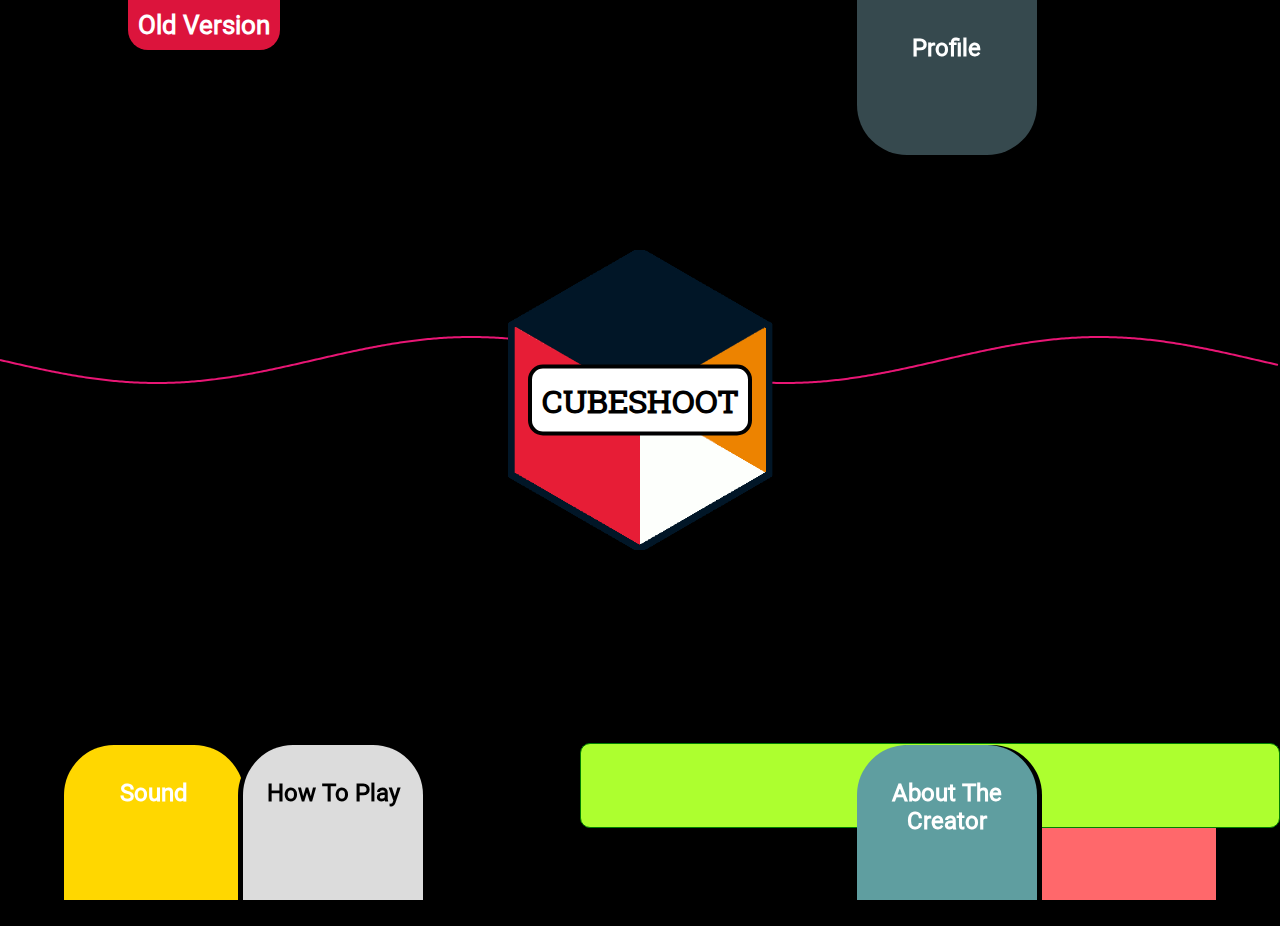
<file: index.html>
<html>
    <head>
        <link rel="icon" href="icons/cubelogo.png" type="image/png"/>
        <link rel="shortcut icon" href="icons/cubelogo.png" type="image/png"/> 
        <link href="style/general.css" rel="stylesheet" type="text/css">
		<link href="style/profile.css" rel="stylesheet" type="text/css">
		<link href="style/shop.css" rel="stylesheet" type="text/css">
		<link href="style/about.css" rel="stylesheet" type="text/css">
		<link href="style/animations.css" rel="stylesheet" type="text/css">
        <link href="https://fonts.googleapis.com/css?family=Roboto+Slab" rel="stylesheet">
        <meta name="viewport" content="width=device-width, initial-scale=1">
		<meta charset="UTF-8">
		<meta name="description" content="Destroy Squares To Earn Points!">
		<meta name="keywords" content="cubeshoot, cube, shoot, game, square, points, polygon, shape, javascript">
        <title>Cube Shoot</title>
    </head>
    <body>
        <div id="darkener" class="fadein"></div>
        <canvas id="linescreen" class="fadein"></canvas>
        <div id="squarescollection" class="slideinright">
            <div class="pagetitle"><button class="previous" onclick="pagetoggle('squarescollection',1)">Previous</button><button class="next" onclick="pagetoggle('squarescollection',0)">Next</button><h1>Squares</h1><span class="close" onclick="hidesquares()">×</span></div>
            <div class="page">
                <div id="puncher" class="infobox">
                    <h2>Puncher</h2>
                    <div class="squaredisplay"><div style="background-color: rgb(212, 0, 0)" class="innersquare"></div></div>
                    <div class="stats">
						<div class="statbracket"><h3>Health: 3</h3><h3>Color: Red</h3></div>
						<div class="statbracket"><h3>Requirement: None</h3><h3>Speed: 1</h3></div>
						<div class="statbracket"><h3>Size: 25</h3><h3>Damage: 1</h3></div>
                   		<h3>Frequency: Remainder</h3>
                        <div class="descriptionBox">
                            <h3>Follows the player to deal damage.</h3>
                        </div>
                    </div>
                </div>
                <div id="gunner" class="infobox">
                    <h2>Gunner</h2>
                    <div class="squaredisplay"><div class="innersquare" style="background-color: pink"></div></div>
                    <div class="stats">
						<div class="statbracket"><h3>Health: 1</h3><h3>Color: Pink</h3></div>
						<div class="statbracket"><h3>Requirement: 10</h3><h3>Speed: 1</h3></div>
						<div class="statbracket"><h3>Size: 25</h3><h3>Damage: 1</h3></div>
						<h3>Frequency: 15%</h3>
                        <div class="descriptionBox">
                            <h3>Follows player from a distance and shoots at it.</h3>
                        </div>
                    </div>
                </div>
                <div id="tank" class="infobox">
                    <h2>Tank</h2>
                    <div class="squaredisplay"><div style="background-color: rgb(166, 99, 107)" class="innersquare"></div></div>
                    <div class="stats">
						<div class="statbracket"><h3>Health: 50</h3><h3>Color: Reddish Gray</h3></div>
						<div class="statbracket"><h3>Requirement: 30</h3><h3>Speed: 1</h3></div>
						<div class="statbracket"><h3>Size: 40</h3><h3>Damage: 1</h3></div>
						<h3>Frequency: 5%</h3>
                        <div class="descriptionBox">
                            <h3>Follows the player to deal damage. Stops piercing bullets.</h3>
                        </div>
                    </div>
                </div>
            </div>
            <div class="page">
                <div id="bomber" class="infobox">
                    <h2>Bomber</h2>
                    <div class="squaredisplay"><div style="background-color: #DC143C" class="innersquare"></div></div>
                    <div class="stats">
						<div class="statbracket"><h3>Health: 5</h3><h3>Color: Flashing Crimson and White</h3></div>
						<div class="statbracket"><h3>Requirement: 20</h3><h3>Speed: 2</h3></div>
						<div class="statbracket"><h3>Size: 30</h3><h3>Damage: 3</h3></div>
						<h3>Frequency: 10%</h3>
                        <div class="descriptionBox">
                            <h3>Explodes on contact with player or death. Explosion damages all.</h3>
                        </div>
                    </div>
                </div>
                <div id="hearty" class="infobox">
                    <h2>Hearty</h2>
                    <div class="squaredisplay"><div style="background-color: orange" class="innersquare"></div></div>
                    <div class="stats">
						<div class="statbracket"><h3>Health: 3</h3><h3>Color: Orange</h3></div>
						<div class="statbracket"><h3>Requirement: 35</h3><h3>Speed: 1</h3></div>
						<div class="statbracket"><h3>Size: 25</h3><h3>Damage: 2</h3></div>
						<h3>Frequency: 5%</h3>
                        <div class="descriptionBox">
                            <h3>Heals 1 health on kill.</h3>
                        </div>
                    </div>
                </div>
                <div id="thief" class="infobox">
                    <h2>Thief</h2>
                    <div class="squaredisplay"><div style="background-color: #FF7F50" class="innersquare"></div></div>
                    <div class="stats">
						<div class="statbracket"><h3>Health: 1</h3><h3>Color: Coral</h3></div>
						<div class="statbracket"><h3>Requirement: 15</h3><h3>Speed: 1</h3></div>
						<div class="statbracket"><h3>Size: 20</h3><h3>Damage: 1</h3></div>
						<h3>Frequency: 5%</h3>
                        <div class="descriptionBox">
                            <h3>Goes to and eats nearest power-up. Gains +1 health and +1 damage for each power-up eaten.</h3>
                        </div>
                    </div>
                </div>
            </div>
        </div>
        <div id="powerupcollection" class="slideinright">
            <div class="pagetitle"><button class="previous" onclick="pagetoggle('powerupcollection',1)">Previous</button><button class="next" onclick="pagetoggle('powerupcollection',0)">Next</button><h1>Power-ups</h1><span class="close" onclick="hidepowerups()">×</span></div>
            <div class="page">
                <div id="machinegun" class="infobox gundisplay">
                    <h2>Rapid Gun</h2>
                    <div class="squaredisplay"><div style="background-color: yellow" class="innersquare"></div><img src="icons/rapidgun.png" class="innersquare"></div>
                    <div class="stats">
                        <h3>Spawn Rate: Random</h3>
                        <h3>Color: Yellow</h3>
                        <h3>Type: Gun Upgrade</h3>
                        <h3>1 Damage Per Bullet</h3>
                        <h3>Ammo Consumed: 1 Per 10 Bullets</h3>
                        <div class="descriptionBox">
                            <h3>Rapidly fires when spacebar is held down. Deals half damage to tanks.</h3>
                        </div>
                    </div>
                </div>
                <div id="piercegun" class="infobox gundisplay">
                    <h2>Piercing Gun</h2>
                    <div class="squaredisplay"><div style="background-color: blue" class="innersquare"></div><img src="icons/piercegun.png" class="innersquare"></div>
                    <div class="stats">
                        <h3>Spawn Rate: Per 15 Kills</h3>
                        <h3>Color: Blue</h3>
                        <h3>Type: Gun Upgrade</h3>
                        <h3>∞ Damage Per Bullet</h3>
                        <h3>Ammo Consumed: 3</h3>
                        <div class="descriptionBox">
                            <h3>Fire rate is decreased. Bullets are stopped by tanks.</h3>
                        </div>
                    </div>
                </div>
                <div id="shotgun" class="infobox gundisplay">
                    <h2>Shotgun</h2>
                    <div class="squaredisplay"><div style="background-color: #ff0066" class="innersquare"></div><img src="icons/shotgun.png" class="innersquare"></div>
                    <div class="stats">
                        <h3>Spawn Rate: Random</h3>
                        <h3>Color: Magenta</h3>
                        <h3>Type: Gun Upgrade</h3>
                        <h3>3 Damage Per Bullet</h3>
                        <h3>Ammo Consumed: 2</h3>
                        <div class="descriptionBox">
                            <h3>Emits 5 spread out bullets on fire.</h3>
                        </div>
                    </div>
                </div>
            </div>
            <div class="page">
                <div id="teleport" class="infobox effectdisplay">
                    <h2>Teleport Dot</h2>
                    <div class="squaredisplay">
                        <div style="background-color: green" class="innersquare"></div>
                    </div>
                    <div class="stats">
                        <h3>Spawn Rate: Random</h3>
                        <h3>Color: Green</h3>
                        <h3>Type: Effect</h3>
                        <div class="descriptionBox">
                            <h3>Teleports player to other dot.</h3>
                        </div>
                    </div>
                </div>
                <div id="glitch" class="infobox effectdisplay">
                    <h2>Glitch Blast</h2>
                    <div class="squaredisplay">
                        <div style="background-color: #008B8B" class="innersquare"></div>>
                    </div>
                    <div class="stats">
                        <h3>Spawn Rate: Random</h3>
                        <h3>Color: Teal</h3>
                        <h3>Type: Effect</h3>
                        <div class="descriptionBox">
                            <h3>Converts all enemy squares in a 150 radius into ally squares.</h3>
                        </div>
                    </div>
                </div>
                <div id="missile" class="infobox gundisplay">
                    <h2>Missile Launcher</h2>
                    <div class="squaredisplay">
                        <img src="icons/rocketpowerup.png" class="innersquare">
						<img src="icons/rocket.png" class="innersquare">
                    </div>
                    <div class="stats">
                        <h3>Spawn Rate: Random</h3>
                        <h3>Color: Purple</h3>
                        <h3>Type: Gun Upgrade</h3>
                        <h3>5 Damage Per Missile</h3>
                        <h3>Ammo Consumed: 1</h3>
                        <div class="descriptionBox">
                            <h3>Shoots 2 homing missiles that explode on impact. Ignites Bombers.</h3>
                        </div>
                    </div>
                </div>
            </div>
        </div>
        <div id="achievementget">
            <img><h2>Achievement Get!</h2><h3>Achievement</h3>
        </div>
        <div id="profilepage">
            <h1 id="edit" onclick="showprofileedit()">✎</h1>
            <div id="inputprofile">
                <h3><label for="profilpictureinput">Choose a profile picture:</label></h3>
                <input type="file" accept="image/jpeg, image/png, image/jpg" id="profilepictureinput">
                <h3>Choose a name:</h3>
                <input id="profilenameinput">
                <br>
                <button onclick="setprofile()">Submit</button>
            </div>
            <div class="pagetitle"><h1>Profile</h1><span class="close" onclick="hide('profilepage','slideintop','slideouttop')">×</span></div>
            <div id="playercontainer">
            <div id="playerstats">
                <img id="profilepicture" src="icons/profilepicture.png">
                <br><br>
                <h1 id="name">Player Name</h1>
                <div class="playerstatbox">
                    <div class="statbracket"><h2>Total Coins Collected</h2><h2 id="totalcoins">0</h2></div>
                    <div class="statbracket"><h2>Deaths</h2><h2 id="deaths">0</h2></div>
                    <div class="statbracket"><h2>High Score</h2><h2 id="highscore">0</h2></div>
                    <div class="statbracket"><h2>Power-ups Collected</h2><h2 id="powerupscollected">0</h2></div>
                    <div class="statbracket"><h2>Perks Bought</h2><h2 id="perkcount">0</h2></div>
                    <div class="statbracket"><h2>Punchers Killed</h2><h2 id="puncherskilled">0</h2></div>
                    <div class="statbracket"><h2>Gunners Killed</h2><h2 id="gunnerskilled">0</h2></div>
                    <div class="statbracket"><h2>Tanks Killed</h2><h2 id="tankskilled">0</h2></div>
                    <div class="statbracket"><h2>Bombers Killed</h2><h2 id="bomberskilled">0</h2></div>
                    <div class="statbracket"><h2>Thieves Killed</h2><h2 id="thieveskilled">0</h2></div>
                    <div class="statbracket"><h2>Hearty Squares Killed</h2><h2 id="heartykilled">0</h2></div>
                </div>
            </div>
            </div>
            <div id="achievements">
                <h1>Achievements</h1>
                <div class="playerstatbox">
                    <div class="achievement" id="curveshot">
                        <img src="icons/curveshot.png">
                        <h3>Curve Shot</h3>
                        <p>Shoot a gunner square with only a pistol.</p>
                    </div>
                    <div class="achievement" id="tankkiller">
                        <img src="icons/tankkiller.png">
                        <h3>Tank Killer I</h3>
                        <p>Kill 5 tank squares.</p>
                        <h4>0/5</h4>
                    </div>
                    <div class="achievement" id="bombdefuser">
                        <img src="icons/bombdefuser.png">
                        <h3>Bomb Defuser I</h3>
                        <p>Kill 5 bomber squares.</p>
                        <h4>0/5</h4>
                    </div>
                    <div class="achievement" id="madlad">
                        <img src="icons/madlad.png">
                        <h3>ÄBSÖLÜTE MÄDLÄD!</h3>
                        <p>Get 100 points with no power-ups.</p>
                    </div>
                    <div class="achievement" id="healthiboi">
                        <img src="icons/heart.png">
                        <h3>Healthi Boi</h3>
                        <p>Get to 20 health.</p>
                    </div>
                    <div class="achievement" id="mob">
                        <img src="icons/mob.png">
                        <h3>The Mob Is After Me!</h3>
                        <p>Have 100 or more enemy squares on the field.</p>
                    </div>
                    <div class="achievement" id="flex">
                        <img src="icons/rich.png">
                        <h3>Flex I</h3>
                        <p>Collect 100 coins in total.</p>
                        <h4>0/100</h4>
                    </div>
                    <div class="achievement" id="squareslayer">
                        <img src="icons/squareslayer.png">
                        <h3>no u</h3>
                        <p>Slay the Square Slayer.</p>
                    </div>
                    <div class="achievement" id="playoutside">
                        <img src="icons/playoutside.png">
                        <h3>Go Play Outside Now!</h3>
                        <p>Spend 15 minutes consecutively on the game.</p>
                    </div>
                    <div class="achievement" id="hackerman">
                        <img src="icons/hacker.png">
                        <h3>Hacker Man</h3>
                        <p>You must hack this achievement to get it.<p/>
                    </div>
                    <div class="achievement" id="nice">
                        <img src="icons/nice.png">
                        <h3>Nice</h3>
                        <p>Get 420 in score and 69% in accuracy.</p>
                    </div>
                    <!--
                    <div class="achievement"><img><h3>2d > 3d</h3><p>Defeat the True Cube boss.</p></div>
					<div class="achievement"><img><h3>Curved Chaos</h3><p>Defeat The Circle.</p></div>
					-->
					<div class="achievement">
						<img src="icons/aidensmonstrosity.png">
						<h3>Collector of Trust Tax</h3>
						<p>Defeat Aiden's Monstrosity.</p>
					</div>
					<div class="achievement">
						<img src="icons/benshorror.png">
						<h3>An "Easy" Task</h3>
						<p>Defeat Benjamin's Horror.</p>
					</div>
                </div>
            </div>
        </div>
        <div id="rules">
            <span class="close" onclick="hiderules()">×</span>
            <h2>How to Play</h2>
            <h3><strong>1. </strong>Arrow keys to move.</h3>
            <h3><strong>2. </strong>WASD keys to change gun direction.</h3>
            <h3><strong>3. </strong>Space to shoot.</h3>
            <h3><strong>4. </strong>Kill red squares for points.</h3>
            <h3><strong>5. </strong>Every certain amount of squares killed, others will appear. 
            <button onclick="viewsquares()"><h4>View Squares</h4></button></h3>
            <h3><strong>6. </strong>Collect power-ups to get different guns and effects. 
            <button onclick="viewpowerups()"><h4>View Power-ups</h4></button></h3>
        </div>
        <div id="restartbox">
            <h2><strong>Game Over!</strong></h2>
            <h3 id="deathmessage"></h3>
            <h3 id="accuracy"></h3>
            <h3>Try Again?</h3>
            <button id="yesbutton" onclick="restartgame('yes')">Yes</button>
            <button id="nobutton" onclick="restartgame('no')">No</button>
			<button id="revivebutton" onclick="restartgame('revive')" class="locked"><span id="gamerevivecost">n/a Coins</span> Revive</button>
        </div>
        <div id="old" onclick="gotoold()"><h1>Old Version</h1></div>
        <div id="profile" class="option topoption" onclick="view('profilepage','slideintop','slideouttop')"><h1>Profile</h1></div>
        <h2 id="gamemsg"> </h2>
        <div id="banner" class="fadein"><h1>CUBESHOOT</h1><img src="icons/cubelogo.png"></div>
		<div class="shinecontainer" onclick="coinclick()"><div id="coinclicker" class="fadein"><img src="icons/bank.png"><h1>Manual </h1><h1>Coin</h1><h1> Clicker</h1></div><div class="shine"></div></div>
        <div class="option bottomoption" id="sound" onclick="togglesound()"><h1>Sound</h1></div>
        <div class="option bottomoption" id="howto" onclick="showrules()"><h1>How To Play</h1></div>
        <button id="play" class="fadein" onclick="playstartup()">PLAY</button>
        <div class="option bottomoption" id="about" onclick="view('aboutpage','slideintop','slideouttop')"><h1>About The Creator</h1></div>
        <div class="option bottomoption" id="shop" onclick="view('shoppage','slideinright','slideoutright')"><h1>Shop</h1></div>
		<div id="shoppage" class="slideinright">
			<div class="pagetitle"><h1>Shop</h1><span class="close" onclick="hide('shoppage','slideinright','slideoutright')">×</span></div>
			<div id="baseStats" class="shopsection">
				<h1 class="perkheader">Base Stats</h1>
				<h2 id="startinghealth">Health: </h2>
				<h2 id="startingammo">Ammo: </h2>
				<h2 id="coins">Coins: </h2>
				<h2 id="revivecost">Cost For Revive: n/a Coins</h2>
			</div>
			<div id="gamePerks" class="shopsection">
				<h1 class="perkheader">Game Perks</h1>
				<div class="shopitem" id="healthbonus" onclick="purchaseitem('healthbonus')">
					<img src="icons/heart.png">
					<h2>Health Bonus <span class="purchaseCompletion">0</span><span class='slash'>/</span><span class="maxCompletion">5</span></h2><h3 class="cost">300 coins</h3>
					<h3>Start with +1 health.</h3>
				</div>
				<div class="shopitem" id="bulletbox" onclick="purchaseitem('bulletbox')">
					<img src="icons/bulletbox.png">
					<h2>Bullet Box <span class="purchaseCompletion">0</span><span class='slash'>/</span><span class="maxCompletion">10</span></h2><h3 class="cost">100 coins</h3>
					<h3>Start with +1 ammo.</h3>
				</div>
				<div class="shopitem" id="revivebonus" onclick="purchaseitem('revivebonus')">
					<img src="icons/health.png">
					<h2>Revive <span class="purchaseCompletion">0</span><span class='slash'>/</span><span class="maxCompletion">3</span></h2><h3 class="cost">200 coins</h3>
					<h3>Allows you to be revived for 200 coins.</h3>
				</div>
				<div class="shopitem" id="escapee" onclick="purchaseitem('escapee')">
					<img src="icons/escapee.png">
					<h2>Escapee <span class="purchaseCompletion">0</span><span class='slash'>/</span><span class="maxCompletion">30</span></h2><h3 class="cost">50 coins</h3>
					<h3>Decreases time of suspension by 10 seconds.</h3>
				</div>
				<div class="shopitem" id="surplus" onclick="purchaseitem('surplus')">
					<img src="icons/surplus.png">
					<h2>Surplus</h2><h3 class="cost">5,000 coins</h3>
					<h3>Hearty Squares spawn 10% of the time.</h3>
				</div>
				<div class="shopitem" id="fastestgun" onclick="purchaseitem('fastestgun')">
					<img src="icons/fastestgun.png">
					<h2>Fastest Gun In The West</h2><h3 class="cost">500 coins</h3>
					<h3>Pistol reload time is halfed.</h3>
				</div>
				<div class="shopitem" id="ragemode" onclick="purchaseitem('ragemode')">
					<img src="icons/ragemode.png">
					<h2>Rage Mode</h2><h3 class="cost">200 coins</h3>
					<h3>If under half health, deal 2x damage per bullet.</h3>
				</div>
				<div class="shopitem" id="enemyammo">
					<img src="icons/salvager.png">
					<h2>Salvager 0/3</h2><h3 class="cost">200 coins</h3>
					<h3>10% chance to get ammo on kill.</h3>
				</div>
				<div class="shopitem" id="elitedestroyer">
					<img src="icons/elitedestroyer.png">
					<h2>Elite Destroyer 0/5</h2><h3 class="cost">500 coins</h3>
					<h3>Deal 5% more damage to bosses.</h3>
				</div>
			</div>
			<div id="questionitems" class="shopsection">
				<h1 class="perkheader">Questionable Items</h1>
				<div class="shopitem" id="how" onclick="purchaseitem('how')">
					<img src="icons/how.png">
					<h2>How Will You Get This?</h2><h3 class="cost">coins</h3>
					<h3>Dash through enemies without damage by double tapping WASD.</h3>
				</div>
				<div class="shopitem" id="coinclickeritem" onclick="purchaseitem('coinclickeritem')">
					<img src="icons/bank.png">
					<h2>Why Would You Get This?</h2><h3 class="cost">100,000 coins</h3>
					<h3>Lets you farm 1 coin when you click a button on the home page.</h3>
				</div>
				<div class="shopitem" id="where">
					<img src="icons/where.png">
					<h2>Where Will You Get This?</h2><h3 class="cost">n/a coins</h3>
					<h3>You can't get this item in this shop. Search somewhere else.</h3>
				</div>
				<div class="shopitem" id="when">
					<img src="icons/rewind.png">
					<h2>When Will You Get This?</h2><h3 class="cost">n/a coins</h3>
					<h3>Rewind the game 3 seconds at the cost of all your ammo when R is pressed.</h3>
				</div>
				<div class="shopitem" id="what">
					<img src="icons/clone.png">
					<h2>What Is This?</h2><h3 class="cost">2 Horrible Souls</h3>
					<h3>Spawn with 2 indestructible clones to fight for you.</h3>
				</div>
			</div>
		</div>
        <div id="aboutpage" class="slideintop">
            <div class="pagetitle"><h1>About</h1><span class="close" onclick="hide('aboutpage','slideintop','slideouttop')">×</span></div>
            <img src="icons/hacker.png">
            <p><strong>My name is Bob Henry. </strong><b>I have a strong interest in programming and developing games with them. So far, I've been coding for around 4 years. Over this lengthy time, I have made quite a few projects and games. Some are better than others. The best ones are those that I don't really plan to finish such as the one you are observing now. I do have other hobbies such as playing the piano and learning mathematics.</b></p>
            <div id="links">
                <a href="https://drawthemonalisa.netlify.com"><img src="icons/monalisa.png"></a>
                <a href="https://canvaspong.netlify.com"><img src="icons/pong.png"></a>
                <a href="https://timerthattooktoolongtomake.netlify.com"><img src="icons/timer.png"></a>
                <a href="https://cakemaker.netlify.com"><img src="icons/cake.png"></a>
            </div>
        </div>
        <canvas id="gamescreen"></canvas>
    </body>
	<script src="scripts/gameobjects.js"></script>
    <script src="scripts/game.js"></script>
    <script src="scripts/sitehandling.js"></script>
</html>
</file>
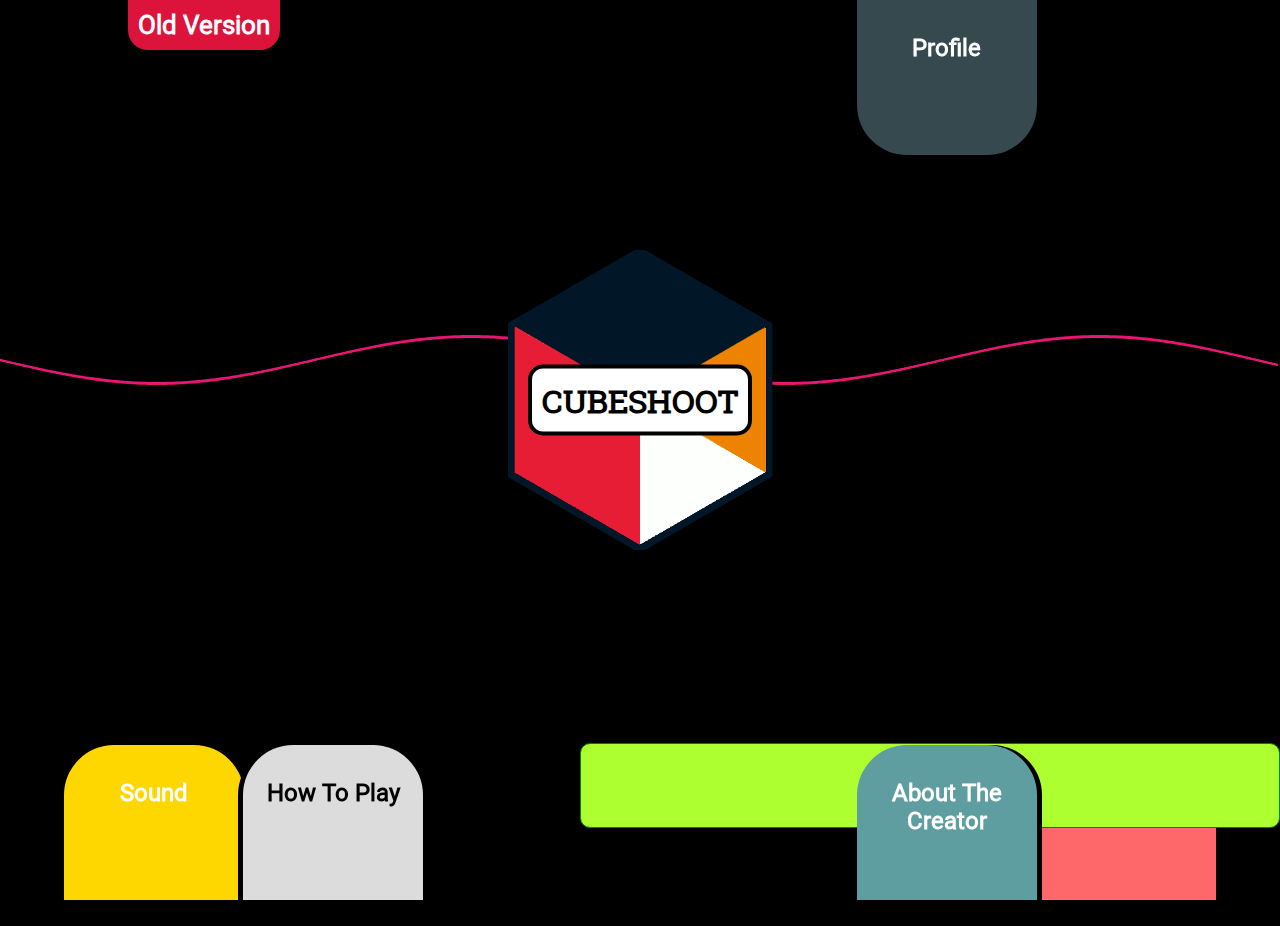
<file: bad.html>
<title>Suspension Zone</title>
<link rel="icon" href="icons/cubelogo.png" type="image/png"/>
<link rel="shortcut icon" href="icons/cubelogo.png" type="image/png"/> 
<body style="line-height: 2em">
    <h1 style="font-weight: bolder; color: yellow;background: red;">DON'T PANIC!!!</h1>
    You must be wondering why you're here right?<br>
    I'll tell you why:<br>
    You clicked "No" when you were asked to play again! (There is a 1 in 20 chance of this happening when "No" is clicked)<br>
    <b>YOU WILL NEVER ESCAPE CUBESHOOT!!!</b><br>
    I bet you must also feel bored at the fact that your FAVORITE game is now unavailable to you at this moment right?<br>
    Never fear!<br>
    I am a forgiving lord.<br>
    Instead of Cube Shoot, would you like to try some Reddit 50/50?<br>
    Or rather: Cube Shoot 50/50?<br>
    <b>HAHHAHAHAH!!!</b>
    
    <div id="links">
        <a href="https://bit.ly/34OOg9s">Cute Fluffy Panda or You Are An Idiot</a>
        <button onclick="tryagain()" style="margin-left: 10px">Try Another?</button>
    </div>
    
    Now you are very.....<br>

    um...<br>

    defeated?<br>

    i really don't know...<br>

    Here's something else you can do!<br>

    -Think about whether this game is "Cube Shoot" or "Cubeshoot"<br>

    maybe it's even "CubeShoot"<br>

    Who Knows!?<br>
    
    The real question is: How do I get out of here?<br>
    -The answer is simple: Wait 5 minutes to repent your sins.<br>
    <h1 style="font-weight: bolder; color: yellow;background: red;" id="timeleft"></h1>
    Until Then, you can to Cube Shoot 50/50, wonder about its name, or watch this ever-increasing mass of dots
    <div style="display: inline; word-wrap: break-all" id="dots"></div>
    <script>
        var timeleft = localStorage.getItem("timeleft");
        if(timeleft==0||timeleft==null){
            console.log("hi");
            window.location.href="index.html";
        }
        var minutes = Math.floor(timeleft/60);
        var seconds = timeleft-Math.floor(timeleft/60)*60;
        if(seconds/10<1){
            document.getElementById("timeleft").innerHTML="You have "+minutes+":0"+seconds+" minutes left before you are able to return to the game.";   
        }
        else{
            document.getElementById("timeleft").innerHTML="You have "+minutes+":"+seconds+" minutes left before you are able to return to the game.";
        }
        function tryagain(){
            var list = ["Cute Fluffy Dog","Bird Sings For Woman", "Cat Plays With Yarn", "Puppy In Grass","Neil Degrasse Tyson","Some Soothing Music","Goose With Doggo","Man Sees His Brother For The First Time In Years","My Face?","CLICK THIS AND YOU WILL GO BACK TO CUBESHOOT!!!!!","Hey look! This link is green!","SUB TO PEWDIEPIE!!!!"];
            var randNumb = Math.floor(Math.random()*list.length);
            console.log(randNumb);
            var title = list[randNumb];
            var link = "https://bit.ly/34OOg9s";
            if(title=="Neil Degrasse Tyson"){
                link="https://www.thoughtco.com/thmb/CHmmMJFXmCWoVDVViWM14YrEj60=/768x0/filters:no_upscale():max_bytes(150000):strip_icc()/GettyImages-1148962018-c1fd4401b8574bbdb9465bd40f3ded29.jpg";
            }
            if(title=="Hey look! This link is green!"){
                document.getElementById("links").innerHTML+="<br><a style='color:green' href='"+link+"'>"+title+" or You Are An Idiot"+"</a>";   
            }
            else{
                document.getElementById("links").innerHTML+="<br><a href='"+link+"'>"+title+" or You Are An Idiot"+"</a>";
            }
        }
        setInterval(function(){
            document.getElementById("dots").innerHTML+=" .";
            minutes = Math.floor(timeleft/60);
            seconds = timeleft-Math.floor(timeleft/60)*60;
            if(seconds/10<1){
                document.getElementById("timeleft").innerHTML="You have "+minutes+":0"+seconds+" minutes left before you are able to return to the game.";   
            }
            else{
                document.getElementById("timeleft").innerHTML="You have "+minutes+":"+seconds+" minutes left before you are able to return to the game.";
            };
            timeleft--;
            localStorage.setItem("timeleft",timeleft);
            if(timeleft==0){
                window.location.href="index.html";
            }
        },1000);
    </script>
</body>
</file>
<file: style/general.css>
html{
    overflow: hidden;
    background-size: cover;
    text-align: center;
    font-family: "roboto";
}
*,html,body{
    user-select: none;
    margin: 0px;
    padding: 0px;
    outline: none;  
}
 @font-face{
    font-family: "roboto";
    src: url('Roboto-Regular.ttf');
}
@font-face{
    font-family: "robotoslab";
    src: url('RobotoSlab-Regular.ttf');
}
.option{
    width: 12.5%;
    background-color: black;
    display: block;
    color: white;
    text-align: center;
    font-family: roboto;
    padding: 10px;
    height: 15%;
    display: inline-block;
    vertical-align: top;
    margin-right: 5%;
    transition: 0.5s all;
    margin-left: 5%;
    position: absolute;
}
.bottomoption{
    border-top-right-radius: 50px;
    border-top-left-radius: 50px;
    bottom: 0;
}
.topoption{
    border-bottom-right-radius: 50px;
    border-bottom-left-radius: 50px;
    top: 0;
}
.option h1{
    margin-top: 15%;
    font-size: 1.5em;
}
#sound{
    background-color: gold;
    left: 0%;
    z-index: 1;
    box-shadow: 5px 0px black;
}
#howto{
    box-shadow: -5px 0px black;
    background-color: gainsboro;
    color: black;
    left: 14%;
    z-index: 2;
}
.bottomoption:hover{
    transform: translateY(10%);
}
.topoption:hover, #old:hover{
    transform: translateY(-10%);
}
#old{
    background-color: crimson;
    color: white;
    position: absolute;
    left: 10%;
    padding: 10px;
    top: 0;
    border-bottom-left-radius: 20px;
    border-bottom-right-radius: 20px;
    font-size: 0.8em;
    transition: 0.5s all;
}
#about{
    box-shadow: 5px 0px black;
    background-color: cadetblue;
    right: 14%;
    z-index: 2;
}
#linescreen{
    background: black;
    height: 100%;
    width: 100%;
    top: 0;
    position: absolute;
    margin-left: -50%;
}
#gamemsg{
	position: relative;
	z-index: 5;
    color: red;
    animation: 5s fadeout ease;
    animation-fill-mode: forwards;
    margin-top: 2%;
    display: block;
}
#gamescreen{
    display: none;
    position: absolute;
    margin: auto;
    z-index: 3;
    background-color: blue;
    animation: enlarge 2s ease;
    border: 1px gray solid;
    top: 0;
    right: 0;
    bottom: 0;
    left: 0;
}
body{
    transition: 1s all;
    width: 100%;
    height: 100%;
    background-color: black;
}
#darkener{
    position: absolute;
    width: 100%;
    top: 0;
    height: 100%;
    display: none;
    z-index: 3;
    background-color: rgba(0,0,0,0.8);
}
#rules{
    width: 450px;
    margin: auto;
    height: auto;
    position: absolute;
    top: 15%;
    left: 50%;
    background-color: white;
    color: black;
    display: none;
    border: 1px solid dimgray;
    border-radius: 10px;
    box-shadow: 0px 10px 10px -6px;
    padding: 10px;
    padding-bottom: 30px;
    transition: all 1s;
    position: fixed;
    left: 0; 
    right: 0; 
    z-index: 4;
}
#rules h3, #rules h2{
    float: left;
    margin-left: 30px;
    margin-right: 30px;
    text-align: left;
    margin-top: 10px;
    margin-bottom: 10px;
}
#rules h3{
    padding-left: 1em;
    text-indent: -1em;
}
#rules h3 button{
    color: white;
    background-color: #67645F;
    border-radius: 10px;
    border: none;
    padding: 0.5em;
    font-size: 0.8em;
    font-family: "roboto";
    transition: 0.5s all;
}
#rules h3 button:hover{
    background-color: dimgray;
    box-shadow: 0px 5px 6px -4px rgba(0,0,0,0.75);
}
#rules h2{
    margin-top: 20px;
    width: 100%;
}
#restartbox{
	justify-content: center;
    width: 500px;
    margin: auto;
    height: auto;
    margin-top: 50px;
    background-color: white;
    color: black;
    display: none;
    border: 1px solid dimgray;
    border-radius: 10px;
    box-shadow: 10px 10px 10px;
    padding: 10px;
    padding-bottom: 30px;
    overflow-wrap: break-word;
    transition: all 1s;
    position: fixed;
    font-family: 'robotoslab';
    left: 0; 
    right: 0; 
    z-index: 4;
}
#restartbox h3, #restartbox h2{
    float: left;
    margin-left: 30px;
    margin-right: 30px;
    text-align: left;
    margin-top: 5px;
    margin-bottom: 10px;
    width: 100%;
}
#restartbox h2{
    margin-top: 10px;
    color: darkred;
}
#restartbox button{
	margin: 10px;
	border-radius: 10px;
    transition: all 1s;
    padding: 20px;
    height: auto;
    font-family: 'robotoslab';
    font-size: 1.5em;
}
#yesbutton{
    color: white;
    background-color: greenyellow;
    border: 2px solid green;
}
#yesbutton:hover{
    background-color: lawngreen;
    transform: scale(1.1);
}
#nobutton{
    color: black;
    background-color: crimson;
    border: 2px solid darkred;
}
#nobutton:hover{
    background-color: firebrick;
    transform: scale(1.1);
}
#revivebutton{
	color: white;
	background-color: gold;
	border: 2px solid goldenrod;
}
#revivebutton.locked{
	filter: grayscale();
}
#revivebutton:not(.locked):hover > #gamerevivecost{
	box-shadow: 0px 0px 5px black;
}
#gamerevivecost{
	transition: 0.2s all linear;
	border-radius: 15px;
	background-color: gray;
	color: white;
	padding: 10px;
	font: 'roboto' 1em;
}
#play{
    color: white;
    background-color: greenyellow;
    border: 1px solid green;
    border-radius: 10px;
    transition: all 1s;
    padding: 20px;
    top: 82.5%;
    position: absolute;
    width: auto;
    height: auto;
    left: 0; 
    right: 0; 
    z-index: 1;
    margin-left: -60px;
    left: 50%;
    font-family: 'robotoslab';
    font-size: 2em;
}
#profile{
    background-color: #36494E;
    right: 14%;
    box-shadow: 5px 0px black;
    z-index: 2;
}
#play:hover{
    background-color:lawngreen;
    transform: scale(1.1);
}
.close{
    float: right;
    position: relative;
    transition: .5s all;
    font-size: 2em;
    z-index: 2;
    width: 1em;
    line-height: 1em;
    height: 1em;
    border-radius: 50%;
    background-position: bottom;
}
.close:hover{
    background-color: gray;
}
#rules .close{
    position: absolute;
    margin-left: 190px;
}
.next, .previous{
    position: absolute;
    left: 0;
    font-size: 1.4em;
    border: none;
    padding: 7px;
    font-weight: bold;
    margin-left: 1%;
    z-index: 2;
    transition: .5s all;
    background-position: bottom;
    border-radius: 5px;
    color: white;
}
.next:hover, .previous:hover{
    box-shadow: 1px 1px 5px black;
}
.next{
    margin-left: 6em;
    background-color: rgb(58, 137, 194);
}
.previous{
    background-color: rgb(200, 50, 114);
}
.pagetitle .close{
    margin-right: 20px;
    font-size: 2.5em;
    margin-top: -1em;
}
#banner{
    position: absolute;
    top: 50%;
    margin-top: -200px;
    left: 50%;
    margin-left: -150px;
    font-family: 'robotoslab';
}
#banner h1{
    animation: 3s color-change infinite;
    top: 50%;
    left: 50%;
    z-index: 1;
    position: absolute;
    transform: translate(-50%, -50%);
	border: 4px solid black;
	border-radius: 15px;
	background-color: white;
	padding: 10px;
}
#banner img{
    height: 300px;
    animation-name: spin;
    animation-duration: 2s;
    animation-iteration-count: 1;
    animation-timing-function: linear;
}
*::-webkit-scrollbar{
    width: 12px;
}
*::-webkit-scrollbar-track {
    background: gainsboro; 
}
*::-webkit-scrollbar-thumb {
    background: gray; 
}
#shop{
    background-color: #FF686B;
    color: white;
    right: 0%;
}
.coin{
	color: gold;
	animation: slideout-bottom 1s linear, fadeout 1s linear;
	position: absolute;
	display: block;
}
.shinecontainer:active{
	transform: scale(0.95);
}
#coinclicker img{
	width: 40%;
	display: inline;
	float: left;
	border-radius: 15px;
	border-radius: 15px;
	border: 4px solid black;
}
.shinecontainer:hover > .shine{
    transform: skewX(20deg) translateX(500px);
}
.shinecontainer{
	display: none;
	position: absolute;
	overflow: hidden;
	top: 30%;
	width: 20%;
	left: 70%;
	border-radius: 15px;
}
.shine{
	position: absolute;
	transition: all .3s linear;
	transform: skewX(20deg) translateX(-100px);
	top: 0;
	left: -70px;
	height: 100%;
	width: 50px;
	background: rgba(255, 255, 255, 0.4);
}
#coinclicker{
	border-radius: 15px;
	text-align: left;
	padding: 15px;
	height: auto;
	background-color: #212224;
	border: 4px solid black;
}
#coinclicker h1{
	font-size: 189%;
	display: inline;
	margin-left: 10px;
	background: linear-gradient(orangered, orange);
	-webkit-background-clip: text;
	color: transparent;
}
</file>
<file: style/profile.css>
#achievementget{
    z-index: 5;
    right: 2vw;
    top: 2vw;
    display: none;
    background-color: #1C293B;
    border-radius: 10px;
    color: white;
    position: absolute;
    text-align: left;
    padding: 25px;
    padding-right: 35px;
    box-shadow: 2px 2px 5px black;
}
#achievementget h2{
    float: right;
    position: relative;
    left: 10px;
}
#achievementget h3{
    color: gainsboro;
    position: relative;
    left: 10px;
}
#achievements{
    color: white;
    width: calc(50% - 40px);
    height: calc(100% - 99px);
    background-color: #50514F;
    float: right;
    padding: 20px;
    overflow-y: scroll;
    overflow-x: hidden;
}
.playerstatbox{
    margin-top: 20px;
    text-align: left;
    border-radius: 15px;
    background-color: gainsboro;
    box-shadow: inset 0px 0px 20px black;
    padding: 20px;
}
.achievement{
    background-color: darkgray;
    padding: 10px;
    margin: 10px;
    filter: grayscale();
    height: calc(4em + 5px);
}
.achievement h4{
    float: right;
}
.achievement img, #achievementget img{
    display: inline;
    float: left;
    width: 4em;
    height: 4em;
    border: 3px solid lightgray;
}
.achievement h3, .achievement p{
    position: relative;
    left: 10px;
}
.complete1{
    background-color: #ed8d2d;
    color: black;
    filter: none;
}
.complete2{
    background-color: #ffdd00;
    color: black;
    filter: none;
}
.complete3{
	background-color: greenyellow;
    color: black;
    filter: none;
}
.completeFull{
    background-color: #15a345;
    color: white;
    filter: none;
}
.completeFull h3::after{
    content: " Complete";
    animation: 3s color-change infinite;
}
#inputprofile{
    background-color: #597374;
    color: white;
    display: none;
    padding: 20px;
    position: absolute;
    z-index: 1;
    text-align: left;
    border-bottom-left-radius: 10px;
    border-bottom-right-radius: 10px;
    box-shadow: 5px 5px 10px rgba(0,0,0,0.7);
    margin-left: calc(1em + 44px);
    margin-top: 3.65em;
}
#inputprofile h3, #inputprofile input{
    margin-top: 2.5px;
    margin-bottom: 2.5px;
}
#inputprofile input{
    font-size: 1.1em;
}
#inputprofile button{
    margin-top: 5px;
    padding: 10px;
    font-size: 1em;
    border: 1px solid black;
    border-radius: 5px;
}
#playercontainer{
    overflow-y: scroll;
    overflow-x: hidden;
    direction: rtl;
    float: left;
    width: 50%;
    height: calc(100% - 59px);
}
#playerstats{
    padding: 40px;
    position: relative;
    background-color: #F8E9E9;
    box-shadow: inset 0px -10px 40px 1px rgba(0,0,0,0.75);
}
.statbracket h2, .statbracket h3{
    display: inline-block;
}
.statbracket h2:last-child, .statbracket h3:last-child{
    float: right;
}
#profilepicture{
    border-radius: 50%;
    width: 40vh;
    height: 40vh;
    object-fit: cover;
}
#profilepage .pagetitle{
    background-color: #FFC145;
}
#edit{
    background-color: darkcyan;
    position: absolute;
    color: white;
    z-index: 2;
    width: 1.5em;
    height: 1.5em;
    margin-left: 12px;
    margin-top: 1.825em;
    transition: 0.5s all;
}
#edit:hover{
    color: dimgray;
    cursor: pointer;
}
#profilepage{
    overflow: auto;
    display: none;
    width: 100%;
    height: 100%;
    z-index: 4;
    top: 0;
    position: absolute;
}
</file>
<file: style/shop.css>
#shoppage{
	overflow: auto;
	background-color: aliceblue;
	height: 100%;
	display: none;
	position: absolute;
	top: 0;
	width: 100%;
	z-index: 3;
}
#shoppage .pagetitle{
	background-color: #79B473;
}
#squarescollection{
    display: none;
    z-index: 5;
    top: 0;
    width: 100%;
    height: 100%;
    background-color: white;
    position: absolute;
    transition: all 1s;
}
.pagetitle{
    color: white;
    padding-top: 10px;
    padding-bottom: 10px;
    box-shadow: 0px 0px 20px black;  
    position: relative;
}
#powerupcollection{
    display: none;
    width: 100%;
    height: 100%;
    top: 0;
    z-index: 5;
    background-color: white;
    position: absolute;
    transition: all 1s;
}
#squarescollection .pagetitle{
    background-color: rgb(150, 21, 77);  
}
#powerupcollection .pagetitle{
    background-color: #1D3557;
}
#powerupcollection h2, #squarescollection h2{
    padding-top: 10px;
    padding-bottom: 10px;
}
#machinegun{
    float: left;
    height: 100%;
    background-color: #72B01D;
    width: calc(100%  / 3);
    box-shadow: inset 0px 0px 30px 6px rgba(0,0,0,0.8);
}
#machinegun h2{
    box-shadow: 0px 0px 40px -1px black;
    background-color: #3E363F;
    color: white;
}
#piercegun{
    float: left;
    height: 100%;
    width: calc(100%  / 3);
    background-color: #438CAB;
    z-index: 2;
    position: relative;
}
#piercegun h2{
    background-color: #FA7921;
}
#shotgun{
    float: left;
    height: 100%;
    width: calc(100%  /3);
    background-color: #FFD8DF;
    box-shadow: inset 0px 0px 30px 5px black;
}
#shotgun h2{
    box-shadow: 0px 0px 40px -1px black;
    background-color: #eb0c65;
}
.infobox{
    float: left;
    height: 100%;
    width: calc(100%  /3);
}
#puncher{
    background-color: #45A1BF;
    color: white;
}
#puncher h2{
    background-color: #001829;
    position: relative;
}
#gunner h2{
    box-shadow: 0px 20px 20px -10px black;
    color: black;
    background-color: #D90368;
}
#gunner{
    box-shadow: inset 0 0 25px 5px black;
    color: white;
    display: inline-block;
    background-color: #463239;
}
.stats{
    text-align: left;
    padding: 20px;
}
#hearty{
    background-color: #FCBF49;
}
#hearty h2{
    background-color: #F77F00;
    position: relative;
}
#bomber h2{
    background-color: #634952;
    color: white;
    box-shadow: 0px 0px 40px -1px black;
}
#bomber{
    background-color: #8499B1;
    box-shadow: inset 0px 0px 30px 6px rgba(0,0,0,0.8);
}
#thief{
    background-color: #34252F;
    color: white;
    box-shadow: inset 0px 0px 30px 5px black;
}
#thief h2{
    color: black;
    background-color: #519872;
    box-shadow: 0px 0px 40px -1px black;
}
#tank{
    background-color: #FB8B24;
}
#tank h2{
    background-color: #2A2735;
    color: white;
    position: relative;
}
#teleport{
    background-color: #72B01D;
}
#teleport h2{
    background-color: #893168;
    color: white;
    position: relative;
}
#glitch{
    background-color: #323434;
    color: white;
    box-shadow: inset 0px 0px 32px 15px black;
}
#glitch h2{
    color: black;
    background-color: #E2E2E2;
    box-shadow: 0px 15px 32px 0px rgba(0,0,0,0.75);
}
.squaredisplay{
    height: 16vw;
    width: 16vw;
    background-color: gainsboro;
    margin: auto;
    margin-top: 30px;
    box-shadow: inset 0px 0px 20px black;
    border-radius: 15px;
}
.gundisplay .squaredisplay{
    width: 25vw;
}
.gundisplay .innersquare{
    float: left;
    margin-left: 5vw;
}
.effectdisplay .squaredisplay{
    height: 16vw;
    width: 16vw;
}
#missile{
    background-color: #A8DADC;
}
#missile h2{
    background-color: #BD2F3A;
    position: relative;
}
.innersquare{
    width: 5vw; 
    height: 5vw;
    box-shadow: 0px 0px 10px black;
    margin: auto;
    transform: translate(0, 5.5vw);  
    image-rendering: optimizeSpeed;             
    image-rendering: -moz-crisp-edges;
    image-rendering: -o-crisp-edges;            
    image-rendering: -webkit-optimize-contrast;
    image-rendering: pixelated; 
    image-rendering: optimize-contrast; 
}
#basestats{
	width: 30%;
	overflow: auto;
	float: right;
}
#basestats h2{
	margin: 10px;
}
#basestats .perkheader{
	background-color: palevioletred;
}
#gameperks{
	width: 40%;
	float: left;
}
#questionitems{
	width: 45%;
	float: right;
}
#questionitems .perkheader{
	background-color: coral;
}
#gameperks .perkheader{
	background-color: darkturquoise;
}
.shopitem:nth-child(even){
	background-color: lightgray;
}
.shopitem h3:not(.cost){
	margin-top: 5px;
}
.shopitem img{
	display: inline;
    float: left;
    width: 5em;
    height: 5em;
    border: 2px solid black;
	border-radius: 15px;
	margin-right: 10px;
	transition: 1s all linear;
}
.shopitem{
	padding: 20px;
	height: calc(6em - 10px);
}
.cost{
 	float: right;
}
.shopsection{
	background-color: white;
	box-shadow: 0px 0px 10px black;
	margin: 3%;
	display: block;
	text-align: left;
}
.perkheader{
	padding: 15px;
	color: white;
}
.shopitem h2{
	font-size: 1.5em;
	display: inline;
}
#tank .innersquare{
    transform: translate(0, 4vw);
    width: 8vw;
    height: 8vw;
}
#thief .innersquare{
    transform: translate(0, 6vw);
    width: 4vw;
    height: 4vw;
}
#bomber .innersquare{
	transform: translate(0, 5vw);
	width: 6vw;
	height: 6vw;
}
.descriptionbox{
    padding: 10px;
    background-color: gainsboro;
    border-radius: 15px;
    margin-top: 10px;
    color: black;
    height: auto;
    box-shadow: inset 0px 0px 10px black;
}
</file>
<file: style/about.css>
#aboutpage{
    display: none;
    width: 100%;
    height: 100%;
    z-index: 4;
    top: 0;
    color: white;
    position: absolute;
    background-color: #67635F;
    overflow: hidden;
}
#aboutpage img{
    margin-top: 100px;
    height: 50%;
    border: 2px solid black;
    border-radius: 50%;
}
#aboutpage p{
    height: 100%;
    line-height: 1.5em;
    font-size: 3.5vh;
    color: darkgray;
    width: 25%;
    float: left;
    background-color: #004E64;
    padding: 20px;
    text-align: left;
    box-shadow: 5px 5px 50px -10px black;
}
#aboutpage p strong{
    font-size: 4vh;
    color: white;
}
#links{
    overflow-y: scroll;
    overflow-x: hidden;
    float: right;
    height: calc(100% - 65px - 2em);
    width: 30%;
    padding-top: 20px;
    padding-bottom: 20px;
    background-color: rgb(255, 120, 120);
    box-shadow: inset 5px 5px 50px black;
}
#links img{
    width: 80%;
    height: auto;
    margin: 3%;
    border: 2px solid black;
    border-radius: 10px;
    transition: all 0.5s;
}
#links img:hover{
    box-shadow: 5px 5px 10px black;
}
#aboutpage .pagetitle{
    background-color: #D1671F;
}
</file>
<file: style/animations.css>
@keyframes ragemode{
	0%{
		background-color: black;
	}
	50%{
		background-color: darkred;
	}
	100%{
		background-color: black;
	}
}
@keyframes enlarge {
    0%{
        width: 0px;
        height: 0px;
    }
    100%{
        width: 100%;
        height: 100%;
    }
}
@keyframes shrink {
    0%{
        width: 100%;
        height: 100%;
    }
    100%{
        width: 0px;
        height: 0px;
    }
}
@keyframes slidein-right {
    0% {
        transform: translateX(-500%);
        display: none;
    }
    100% {
        transform: translateX(0);
        display: block;
    }
}
@keyframes slideout-right {
    0% {
        transform: translateX(0);
        display: block;
    }
    100% {
        transform: translateX(-500%);
        display: none;
    }
}
@keyframes slidein-left {
    0% {
        transform: translateX(500%);
        display: none;
    }
    100% {
        transform: translateX(0);
        display: block;
    }
}
@keyframes slideout-left {
    0% {
        transform: translateX(0);
        display: block;
    }
    100% {
        transform: translateX(500%);
        display: none;
    }
}
@keyframes slidein-top {
    0% {
        transform: translateY(-500%);
    }
    100% {
        transform: translateY(0);
        display: block;
    }
}
@keyframes slideout-top {
    0% {
        transform: translateY(0);
    }
    100% {
        transform: translateY(-500%);
        display: none;
    }
}
@keyframes slideout-bottom {
    0% {
        transform: translateY(0);
    }
    100% {
        transform: translateY(200%);
        display: none;
    }
}
@keyframes slidein-bottom {
    0% {
        transform: translateY(200%);
        display: none;
    }
    100% {
        transform: translateY(0%);
        display: block;
    }
}
@keyframes fadein {
    0% {
        display: none;
        opacity: 0;
    }
    100% {
        display: block;
        opacity: 1;
    }
}
@keyframes fadeout {
    0% {
        display: block;
        opacity: 1;
    }
    100% {
        opacity: 0;
        display: none;
    }
}
.slideinright{
    animation: 1s slidein-right ease;
    animation-fill-mode: forwards;
}
.slideoutright{
    animation: 1s slideout-right ease;
    animation-fill-mode: forwards;
}
.slideinleft{
    animation: 1s slidein-left ease;
    animation-fill-mode: forwards;
}
.slideoutleft{
    animation: 1s slideout-left ease;
    animation-fill-mode: forwards;
}
.fadein{
    animation: 1s fadein ease;
    animation-fill-mode: forwards;
}
.fadeout{
    animation: 1s fadeout ease;
    animation-fill-mode: forwards;
}
.slideoutTop{
    animation: 2s slideout-top ease;
    animation-fill-mode: forwards;
}
@keyframes color-change {
    0% { color: darkred; }
    25% { color: deeppink; }
    50% { color: gold; }
    75% { color: darkblue; }
    100% {color: darkred;}
}
@keyframes spin {
    0% { transform: rotate(0deg); opacity: 0.1;}
    100% { transform: rotate(360deg); opacity: 1;}
}
.slideintop{
    animation: slidein-top 1s ease;
    animation-fill-mode: forwards;
}
.slideinbottom{
    animation: slidein-bottom 1s ease;
    animation-fill-mode: forwards;
}
</file>
